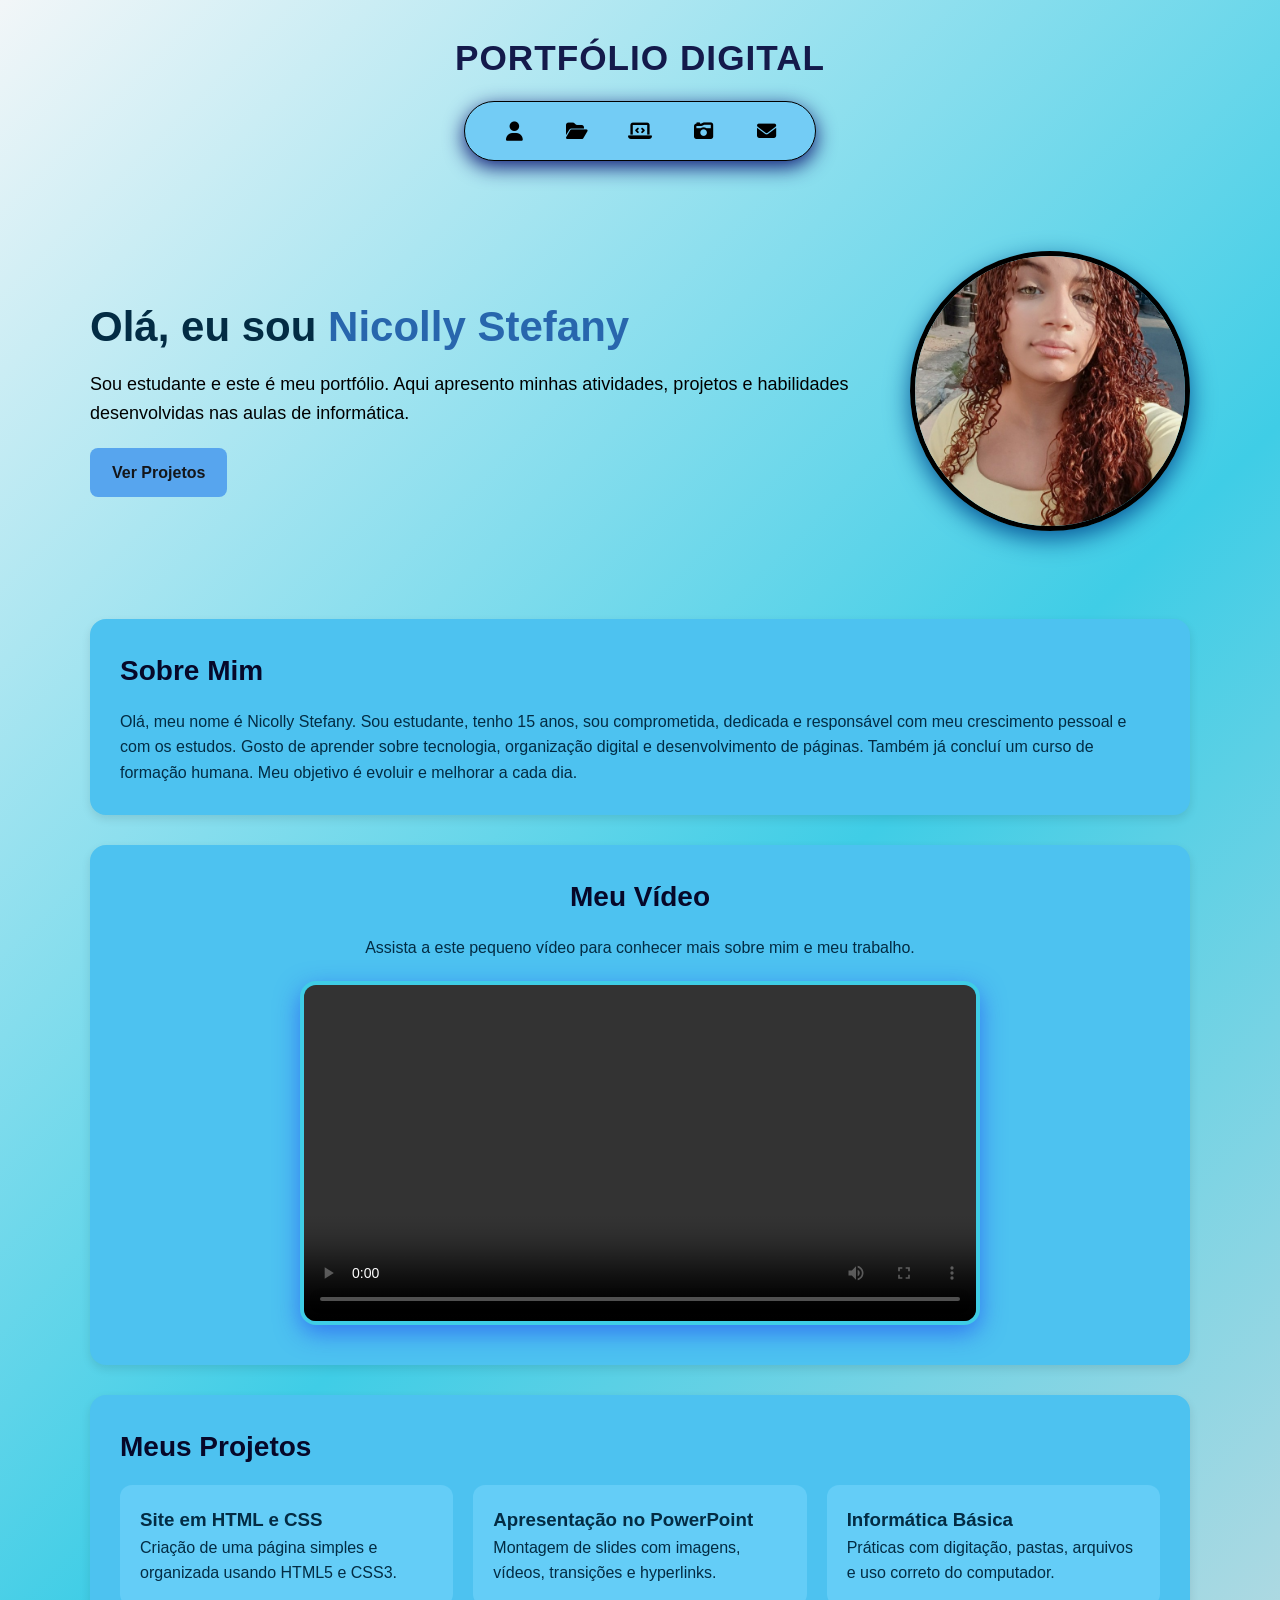
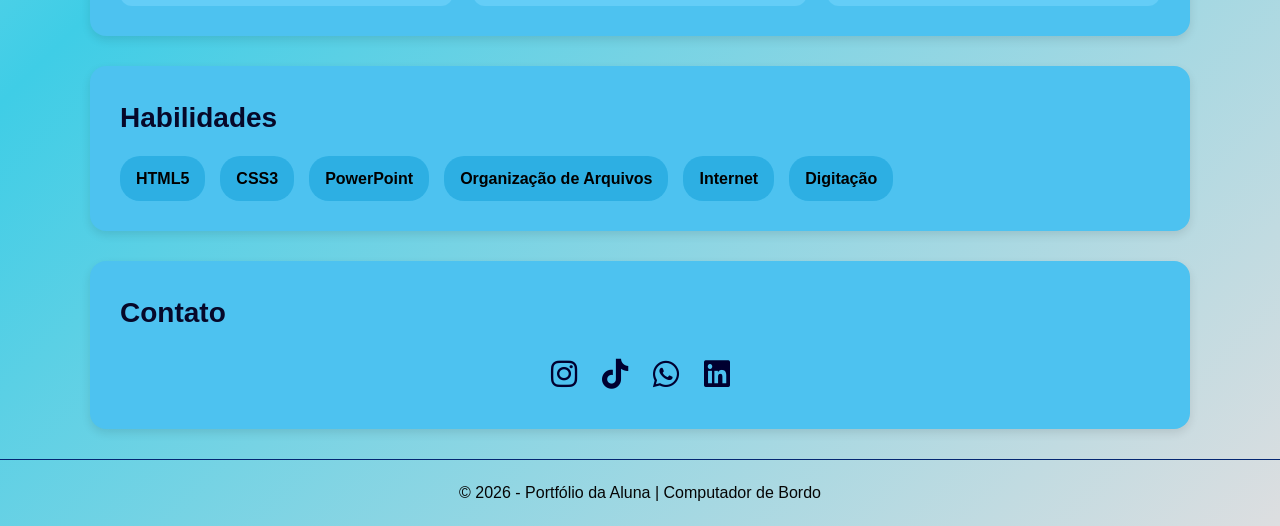
<file: index.html>
<!DOCTYPE html>
<html lang="pt-BR">
<head>
    <meta charset="UTF-8">
    <meta name="viewport" content="width=device-width, initial-scale=1.0">
    <title>Portfólio da Aluna</title>
    
    <link rel="stylesheet" href="https://cdnjs.cloudflare.com/ajax/libs/font-awesome/6.5.0/css/all.min.css">
    
    <link rel="stylesheet" href="css/reset-p.css">
    <link rel="stylesheet" href="css/body-p.css">
    <link rel="stylesheet" href="css/header-p.css">
</head>

<body>

<header class="header-portfolio">
    <h1>Portfólio Digital</h1>
    <nav class="nav-container">
        <a href="#sobre" title="Sobre Mim"><i class="fa-solid fa-user"></i></a>
        <a href="#projetos" title="Projetos"><i class="fa-solid fa-folder-open"></i></a>
        <a href="#habilidades" title="Habilidades"><i class="fa-solid fa-laptop-code"></i></a>
        <a href="memorias.html" title="Memórias"><i class="fa-solid fa-camera-retro"></i></a>
        <a href="#contato" title="Contato"><i class="fa-solid fa-envelope"></i></a>
    </nav>
</header>

<main class="container">
    <section class="hero">
        <div class="hero-texto">
            <h1>Olá, eu sou <span>Nicolly Stefany</span></h1>
            <p>
                Sou estudante e este é meu portfólio. Aqui apresento minhas atividades,
                projetos e habilidades desenvolvidas nas aulas de informática.
            </p>
            <a href="#projetos" class="botao">Ver Projetos</a>
        </div>

        <div class="hero-foto">
            <img src="img/fanny.jpeg" alt="Foto da aluna">
        </div>
    </section>

    <section id="sobre" class="card sobre">
        <h2>Sobre Mim</h2>
        <p>
            Olá, meu nome é Nicolly Stefany. Sou estudante, tenho 15 anos, sou comprometida, dedicada e responsável com meu crescimento pessoal e com os estudos. 
            Gosto de aprender sobre tecnologia, organização digital e desenvolvimento de páginas. Também já concluí um curso de formação humana. 
            Meu objetivo é evoluir e melhorar a cada dia.
        </p>
    </section>

    <section id="apresentacao" class="card" style="text-align: center;">
        <h2>Meu Vídeo</h2>
        <p style="margin-bottom: 20px;">Assista a este pequeno vídeo para conhecer mais sobre mim e meu trabalho.</p>
        
        <video controls class="video-portfolio">
            <source src="video/video-p- nicolly.mp4" type="video/mp4">
            Seu navegador não suporta o reprodutor de vídeo.
        </video>
    </section>

    <section id="projetos" class="card">
        <h2>Meus Projetos</h2>
        <div class="projetos">
            <div class="projeto">
                <h3>Site em HTML e CSS</h3>
                <p>Criação de uma página simples e organizada usando HTML5 e CSS3.</p>
            </div>
            <div class="projeto">
                <h3>Apresentação no PowerPoint</h3>
                <p>Montagem de slides com imagens, vídeos, transições e hyperlinks.</p>
            </div>
            <div class="projeto">
                <h3>Informática Básica</h3>
                <p>Práticas com digitação, pastas, arquivos e uso correto do computador.</p>
            </div>
        </div>
    </section>

    <section id="habilidades" class="card habilidades">
        <h2>Habilidades</h2>
        <ul>
            <li>HTML5</li>
            <li>CSS3</li>
            <li>PowerPoint</li>
            <li>Organização de Arquivos</li>
            <li>Internet</li>
            <li>Digitação</li>
        </ul>
    </section>

    <section id="contato" class="card contato">
        <h2>Contato</h2>
        <div class="redes">
            <a href="https://www.instagram.com/nicks_tefany?igsh=MWZhM2tpanMwNzk5NQ==" target="_blank"><i class="fab fa-instagram"></i></a>
            <a href="https://www.tiktok.com/@tefani_alvs" target="_blank"><i class="fab fa-tiktok"></i></a>
            <a href="https://wa.me/5511919235963" target="_blank"><i class="fab fa-whatsapp"></i></a>
            <a href="#" target="_blank"><i class="fab fa-linkedin"></i></a>
        </div>
    </section>
</main>

<div id="lightbox" onclick="fecharImagem()">
    <img id="img-ampliada">
</div>

<button id="topo" onclick="voltarTopo()" title="Voltar ao Topo">
    <i class="fa-solid fa-chevron-up"></i>
</button>   

<footer>
    <p>&copy; 2026 - Portfólio da Aluna | Computador de Bordo</p>
</footer>

<script>
    // ABRIR IMAGEM
    function abrirImagem(img) {
        document.getElementById("img-ampliada").src = img.src;
        document.getElementById("lightbox").style.display = "flex";
    }

    // FECHAR IMAGEM
    function fecharImagem() {
        document.getElementById("lightbox").style.display = "none";
    }

    // MOSTRAR BOTÃO
    window.onscroll = function () {
        if (document.documentElement.scrollTop > 200) {
            document.getElementById("topo").style.display = "block";
        } else {
            document.getElementById("topo").style.display = "none";
        }
    };

    // VOLTAR AO TOPO
    function voltarTopo() {
        window.scrollTo({
            top: 0,
            behavior: "smooth"
        });
    }
</script>

 
</body>
<script src="https://vlibras.gov.br/app/vlibras-plugin.js">
</script>
 
<script>
  new window.VLibras.Widget(
    'https://vlibras.gov.br/app',
    'https://vlibras.gov.br/config/default_logo.json',
    'random',
    'R'
  );
</script>
</html>

</body>
</html>
</file>
<file: css/body-p.css>
body {
      background: linear-gradient(135deg, #f2f6f8, #3fcde6, #dddee0);
      color: #032c44;
      line-height: 1.6;
    }

  
/* ESTILIZAÇÃO DO VÍDEO DO PORTFÓLIO */
.video-portfolio {
  width: 100%;                  /* Faz o vídeo ocupar toda a largura disponível no telemóvel */
  max-width: 680px;             /* Define um limite para o vídeo não ficar gigante no computador */
  display: block;               /* Permite a centralização com o margin auto */
  margin: 20px auto 10px auto;  /* Centraliza o vídeo e dá espaço em relação ao texto de cima */
  
  /* Cores e Formato do Tema */
  border: 4px solid #3fcde6;    /* Borda rosa choque marcante, igual à da sua navegação */
  border-radius: 16px;          /* Mesma curvatura dos seus cartões (.card) */
  background-color: #19d0f0;    /* Cor de fundo que aparece enquanto o vídeo carrega */
  
  /* Sombra Neon Combinando com o Projeto */
  box-shadow: 0 8px 25px rgba(32, 70, 241, 0.6); 
  
  /* Transição Suave */
  transition: all 0.3s ease;
  outline: none;                /* Remove a linha de seleção ao clicar no vídeo */
}

/* Efeito ao passar o rato (mouse) por cima do vídeo */
.video-portfolio:hover {
  transform: scale(1.02);       /* Dá uma leve aumentada suave, seguindo o padrão dos seus botões */
  box-shadow: 0 10px 30px rgba(3, 6, 167, 0.897); /* O brilho rosa neon fica mais forte e intenso */
}


/* CONTAINER PARA CENTRALIZAR O BOTÃO */
.container-botao-voltar {
  display: flex;
  justify-content: center;
  align-items: center;
  margin: 50px auto; /* Dá um espaço bem bonito entre as fotos e o botão */
  width: 100%;
}
</file>
<file: css/header-p.css>
/* ESTRUTURA GERAL */
.container {
  width: 90%;
  max-width: 1100px;
  margin: auto;
}

/* CABEÇALHO */
.header-portfolio {
  display: flex;
  flex-direction: column;
  align-items: center;
  justify-content: center;
  gap: 15px;
  margin-top: 30px;
  margin-bottom: 40px;
  width: 100%;
}

.header-portfolio h1 {
  color: #141a4b;
  font-size: 2.2rem;
  font-weight: 600;
  margin: 0;
  text-transform: uppercase;
  letter-spacing: 1px;
}

.nav-container {
  display: flex;
  gap: 25px;
  padding: 10px 30px;
  background: #73ccf5;
  backdrop-filter: blur(10px);
  -webkit-backdrop-filter: blur(10px);
  border: 1px solid #000;
  border-radius: 50px;
  box-shadow: 0 6px 20px rgb(16, 26, 117);
}

.nav-container a {
  color: #000000;
  font-size: 1.2rem;
  transition: all 0.3s ease;
  text-decoration: none;
  display: flex;
  align-items: center;
  justify-content: center;
  width: 38px;
  height: 38px;
  border-radius: 50px;
}

.nav-container a:hover {
  color: #0a65ce;
  background: #000000;
  transform: translateY(-2px);
}

/* HERO */
.hero {
  display: flex;
  align-items: center;
  justify-content: space-between;
  gap: 40px;
  padding: 50px 0;
  flex-wrap: wrap;
}

.hero-texto {
  flex: 1;
  min-width: 280px;
}

.hero-texto h1 {
  font-size: 42px;
  margin-bottom: 10px;
}

.hero-texto h1 span {
  color: #2866ad;
}

.hero-texto p {
  font-size: 18px;
  color: #000000;
  margin-bottom: 20px;
}

.botao {
  display: inline-block;
  background: #57a5ee;
  color: #14161a;
  text-decoration: none;
  padding: 12px 22px;
  border-radius: 8px;
  font-weight: bold;
  transition: 0.3s;
}

.botao:hover {
  background: #0367a1;
  transform: scale(1.05);
}

.hero-foto img {
  width: 280px;
  height: 280px;
  object-fit: cover;
  border-radius: 50%;
  border: 5px solid #000000;
  box-shadow: 0 8px 25px rgb(9, 88, 153);
}

/* SEÇÕES E CARDS */
section {
  margin-bottom: 30px;
}

h2 {
  color: #060829;
  margin-bottom: 15px;
  font-size: 28px;
}

.card {
  background: #4dc2f0;
  padding: 30px;
  border-radius: 16px;
  box-shadow: 0 4px 10px rgba(0,0,0,0.1);
}

.projetos {
  display: flex;
  flex-wrap: wrap;
  gap: 20px;
}

.projeto {
  flex: 1 1 250px;
  background: #64cdf7;
  padding: 20px;
  border-radius: 12px;
  transition: 0.3s;
}

.projeto:hover {
  transform: translateY(-5px);
}

.habilidades ul {
  list-style: none;
  display: flex;
  flex-wrap: wrap;
  gap: 15px;
  margin-top: 10px;
}

.habilidades li {
  background: #21a9dfb6;
  color: #000000;
  padding: 10px 16px;
  border-radius: 20px;
  font-weight: bold;
}

/* REDES SOCIAIS */
.redes {
  display: flex;
  justify-content: center;
  gap: 25px;
  margin-top: 15px;
}

.redes a {
  font-size: 30px;
  color: #000030;
  transition: 0.3s;
}

.redes a:hover {
  transform: scale(1.2);
}

footer {
  text-align: center;
  padding: 20px;
  color: #050505;
  border-top: 1px solid rgb(5, 39, 114);
}

/* LIGHTBOX */
#lightbox {
  display: none;
  position: fixed;
  width: 100%;
  height: 100%;
  background: rgba(0,0,0,0.8);
  top: 0;
  left: 0;
  justify-content: center;
  align-items: center;
  z-index: 1000;
}

#lightbox img {
  max-width: 80%;
  max-height: 80%;
}

/* BOTÃO TOPO */
#topo {
  position: fixed;
  bottom: 30px;
  right: 30px;
  width: 50px;
  height: 50px;
  background: #19aed3;
  color: #030a4e;
  border: 1px solid #020d72;
  border-radius: 50%;
  cursor: pointer;
  display: none;
  z-index: 999;
  transition: 0.3s;
  box-shadow: 0 4px 10px rgba(0,0,0,0.3);
}

#topo:hover {
  background: #4072fa;
  color: #fff;
  transform: scale(1.1);
}
</file>
